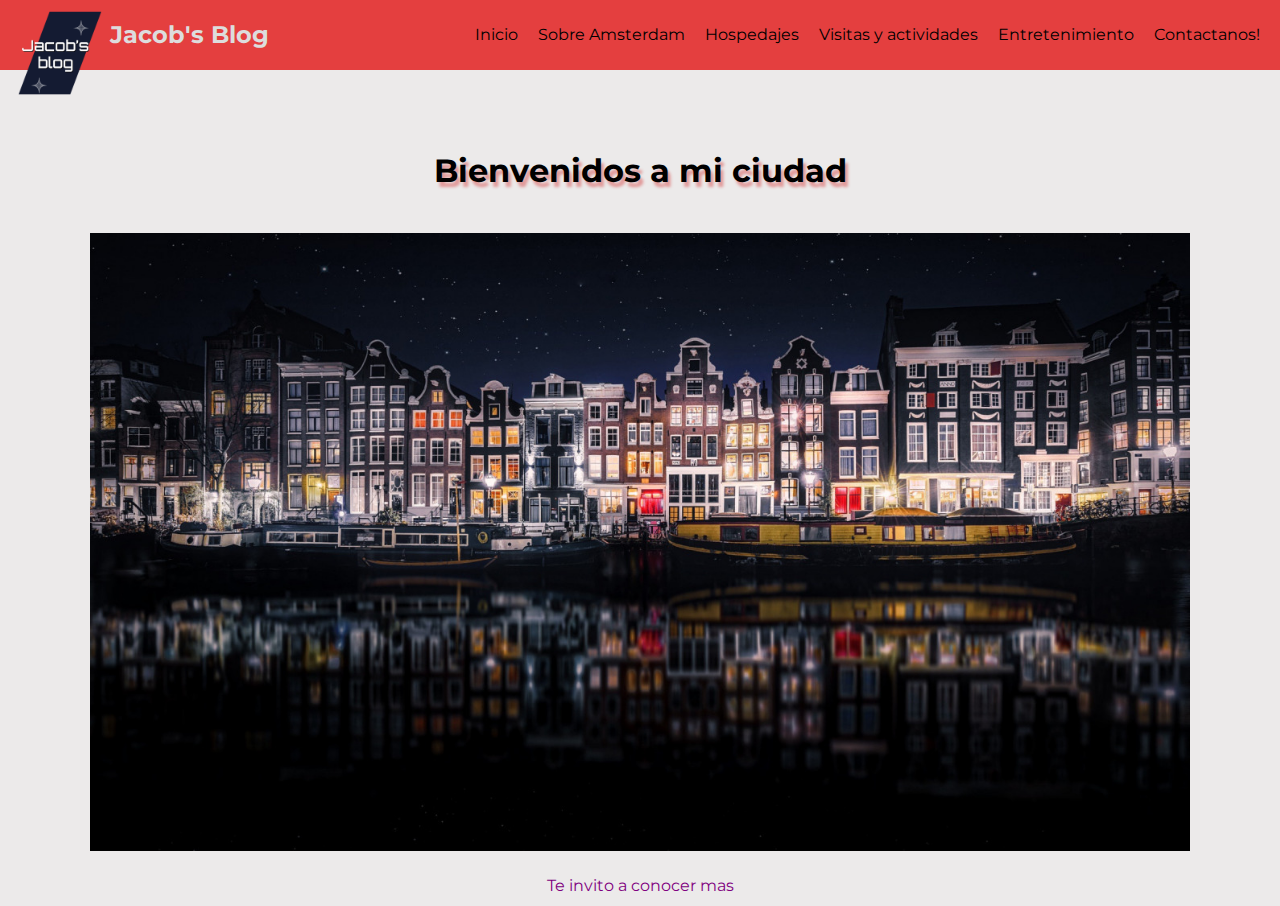
<file: index.html>
<!DOCTYPE html>
<html>
<head>
    <meta charset="UTF-8">
    <meta name="viewport" content="width=device-width, initial-scale=1.0">
    <title>Amsterdam</title>
    <link rel="stylesheet" href="index.css">
    <link rel="preconnect" href="https://fonts.googleapis.com">
    <link rel="preconnect" href="https://fonts.gstatic.com" crossorigin>
    <link href="https://fonts.googleapis.com/css2?family=Montserrat&family=Raleway:wght@200&display=swap" rel="stylesheet">
</head>
<body>
    <header>
        <a href="index.html" class="logo">
          <img src="logo.png" alt="Jacob's blog logo">
          <h2 class="logo">Jacob's blog</h2>
        </a>
    <nav>
        <ul>
            <li><a href="index.html">Inicio</a></li>
            <li><a href="about.html">Sobre Amsterdam</a></li>
            <li><a href="accommodation.html">Hospedajes</a></li>
            <li><a href="visits_activities.html">Visitas y actividades</a></li>
            <li><a href="entertainment.html">Entretenimiento</a></li>
            <li><a href="form.html">Contactanos!</a></li>
        </ul>
    </nav>
    </header>
    <br>
    <article class="inicio">
    <h1>Bienvenidos a mi ciudad</h1>
            <img src="img/amsterdamNight2.jpg" title="Amsterdam" alt="amterdam-canales" width="1100">
            <br>
            <a href="about.html">Te invito a conocer mas</a>
        </article>
</body>
</html>
</file>
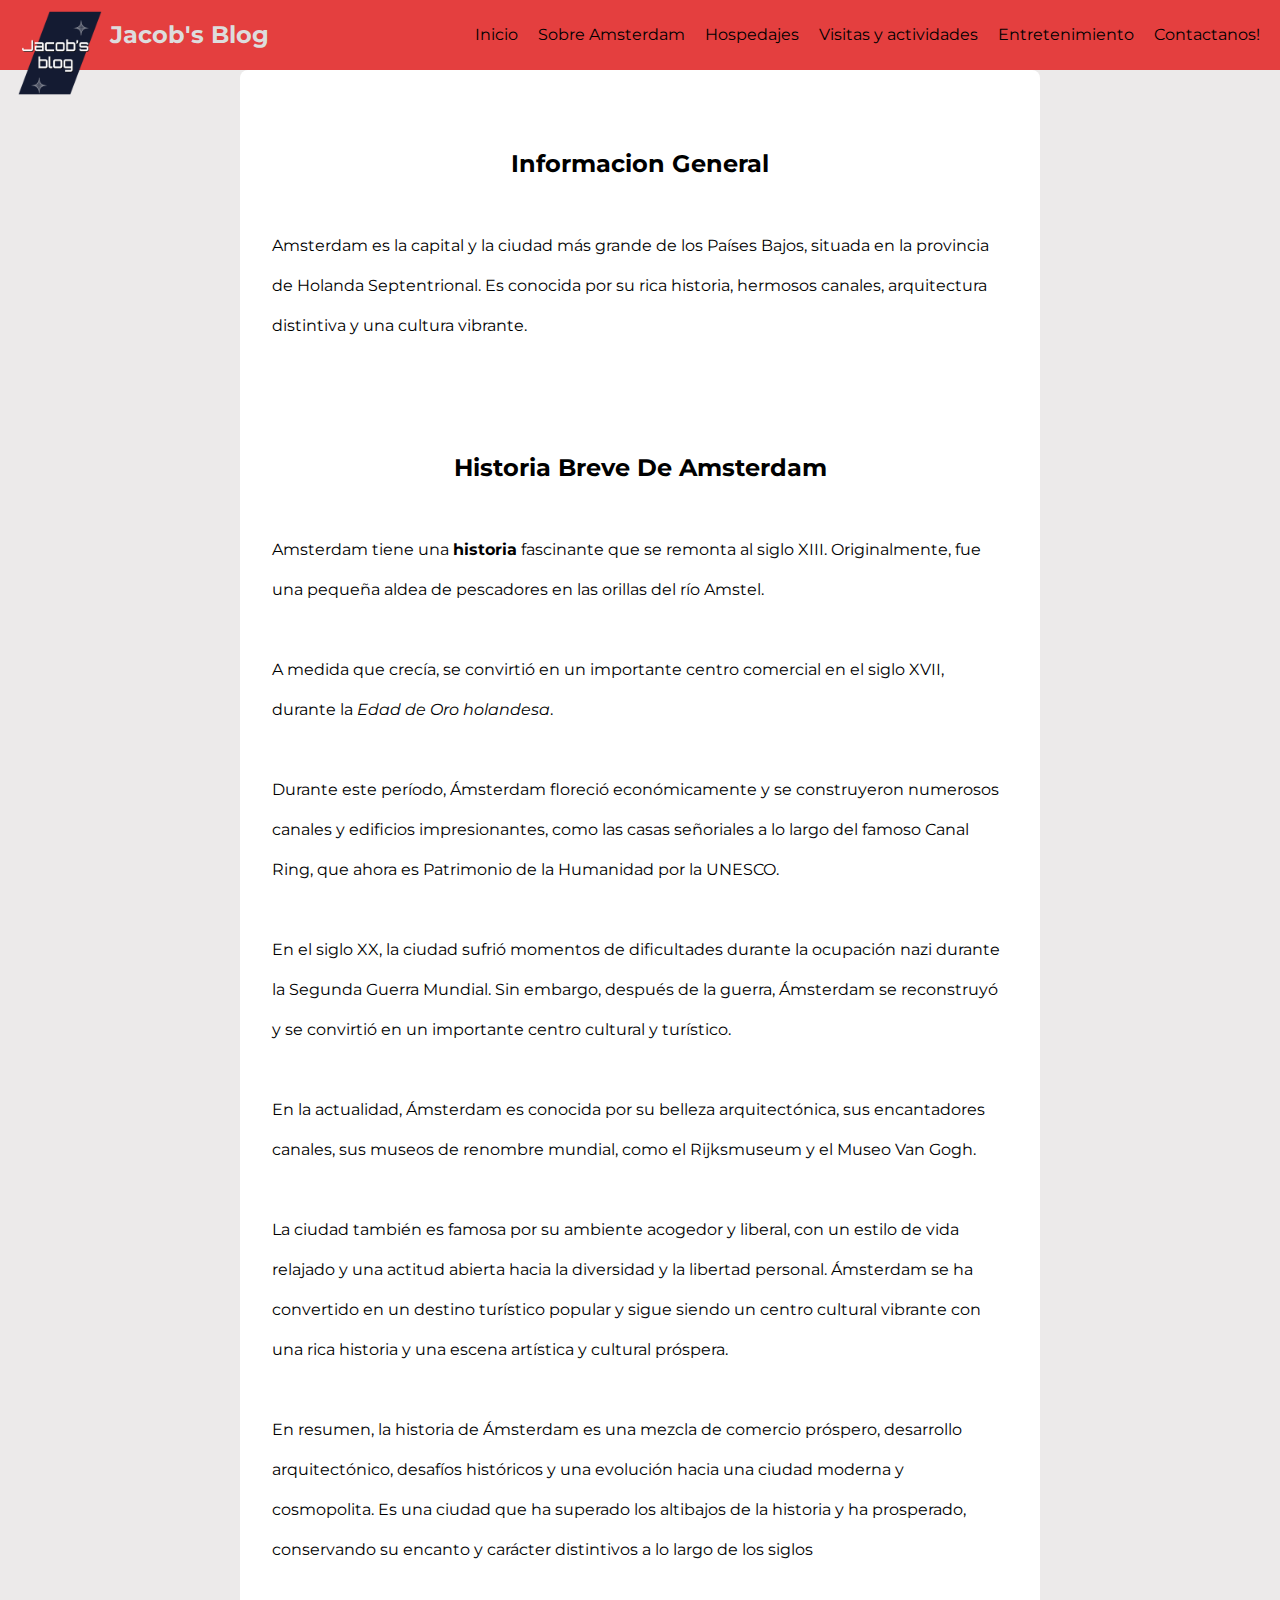
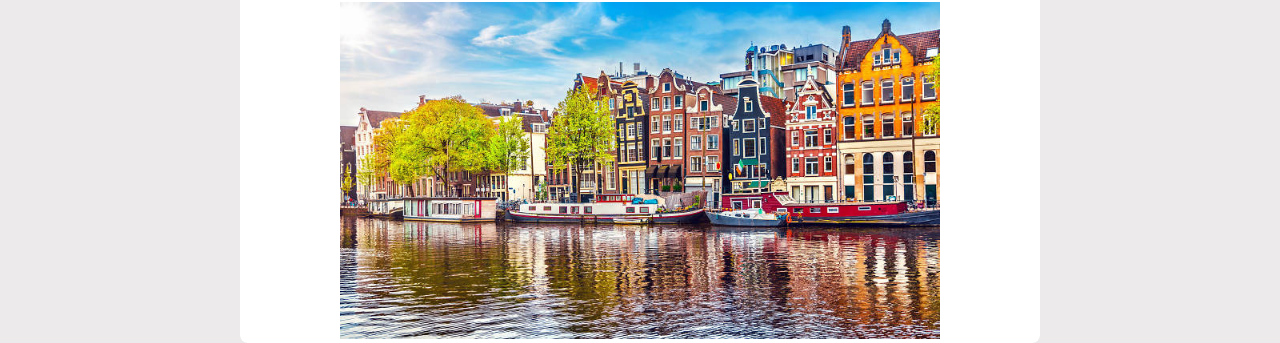
<file: about.html>
<!DOCTYPE html>
<html>
<head>
    <meta charset="UTF-8">
    <meta http-equiv="X-UA-Compatible" content="IE=edge">
    <meta name="viewport" content="width=device-width, initial-scale=1.0">
    <title>Saber mas</title>
    <link rel="stylesheet" href="index.css">
    <link rel="preconnect" href="https://fonts.googleapis.com">
    <link rel="preconnect" href="https://fonts.gstatic.com" crossorigin>
    <link href="https://fonts.googleapis.com/css2?family=Montserrat&family=Raleway:wght@200&display=swap" rel="stylesheet">
</head>
<body>
  <header>
  <a href="index.html" class="logo">
    <img src="logo.png" alt="Jacob's blog logo">
    <h2 class="logo">Jacob's blog</h2>
  </a>
  <nav>
    <ul>
        <li><a href="index.html">Inicio</a></li>
        <li><a href="about.html">Sobre Amsterdam</a></li>
        <li><a href="accommodation.html">Hospedajes</a></li>
        <li><a href="visits_activities.html">Visitas y actividades</a></li>
        <li><a href="entertainment.html">Entretenimiento</a></li>
        <li><a href="form.html">Contactanos!</a></li>
    </ul>
  </nav>
  </header>
  <article class="articulo">
    <br>
    <h2>Informacion general</h2>
    <main> 
    <p>Amsterdam es la capital y la ciudad más grande de los Países Bajos,
         situada en la provincia de Holanda Septentrional. 
         Es conocida por su rica historia, hermosos canales, arquitectura
          distintiva y una cultura vibrante.</p>
        </main>
          <br>
          <h2>Historia breve de Amsterdam</h2>
          <p>Amsterdam tiene una <strong>historia</strong> fascinante que se remonta al siglo XIII. 
            Originalmente, fue una pequeña aldea de pescadores en las orillas del 
            río Amstel.
            <br> <br>
            A medida que crecía, se convirtió en un importante centro 
            comercial en el siglo XVII, durante la <em>Edad de Oro holandesa</em>.
            <br><br>
            Durante este período, Ámsterdam floreció económicamente y se construyeron numerosos
             canales y edificios impresionantes, como las casas señoriales a lo largo del 
             famoso Canal Ring, que ahora es Patrimonio de la Humanidad por la UNESCO.
             <br><br>
            En el siglo XX, la ciudad sufrió momentos de dificultades durante la ocupación nazi 
            durante la Segunda Guerra Mundial. Sin embargo, después de la guerra, Ámsterdam se 
            reconstruyó y se convirtió en un importante centro cultural y turístico.
            <br><br>
            En la actualidad, Ámsterdam es conocida por su belleza arquitectónica, sus 
            encantadores canales, sus museos de renombre mundial, como el Rijksmuseum y el 
            Museo Van Gogh.
            <br><br>
            La ciudad también es famosa por su ambiente acogedor y liberal, con un estilo 
            de vida relajado y una actitud abierta hacia la diversidad y la libertad 
            personal. Ámsterdam se ha convertido en un destino turístico popular y 
            sigue siendo un centro cultural vibrante con una rica historia y una escena 
            artística y cultural próspera.
            <br><br>
            En resumen, la historia de Ámsterdam es una mezcla de comercio próspero, 
            desarrollo arquitectónico, desafíos históricos y una evolución hacia una ciudad
             moderna y cosmopolita. Es una ciudad que ha superado los altibajos de la historia
              y ha prosperado, conservando su encanto y carácter distintivos a lo largo de 
              los siglos</p>
            <img class="imagenabout" src="img/Amsterdam.jpg" alt="Amsterdam puentes" width="600">
          </article>
</body>
</html>
</file>
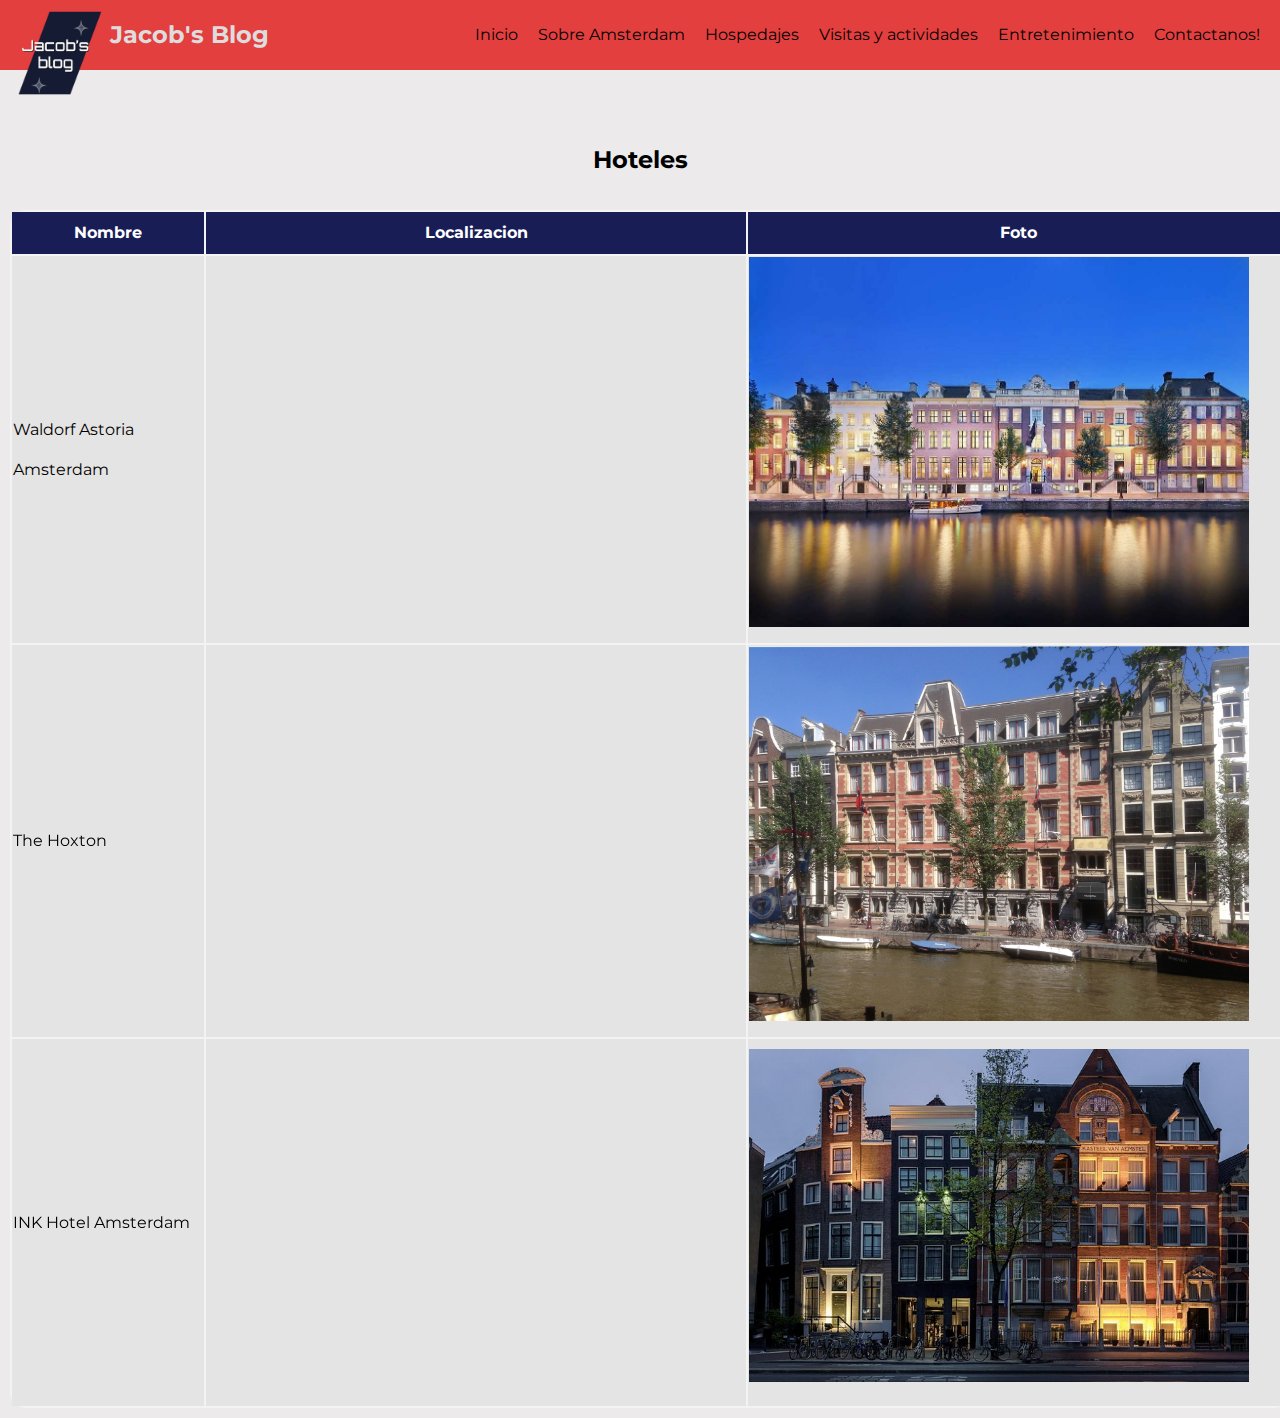
<file: accommodation.html>
<!DOCTYPE html>
<html lang="en">
<head>
    <meta charset="UTF-8">
    <meta http-equiv="X-UA-Compatible" content="IE=edge">
    <meta name="viewport" content="width=device-width, initial-scale=1.0">
    <title>Accommodation</title>
    <link rel="stylesheet" href="index.css">
    <link rel="preconnect" href="https://fonts.googleapis.com">
    <link rel="preconnect" href="https://fonts.gstatic.com" crossorigin>
    <link href="https://fonts.googleapis.com/css2?family=Montserrat&family=Raleway:wght@200&display=swap" rel="stylesheet">
</head>
<body>
    <header>
        <a href="index.html" class="logo">
          <img src="logo.png" alt="Jacob's blog logo">
          <h2 class="logo">Jacob's blog</h2>
        </a>
    <nav>
        <ul>
            <li><a href="index.html">Inicio</a></li>
            <li><a href="about.html">Sobre Amsterdam</a></li>
            <li><a href="accommodation.html">Hospedajes</a></li>
            <li><a href="visits_activities.html">Visitas y actividades</a></li>
            <li><a href="entertainment.html">Entretenimiento</a></li>
            <li><a href="form.html">Contactanos!</a></li>
        </ul>
    </nav>
    </header>
    <div>
        <br>
        <h2>Hoteles</h2>
        <table>
            <thead>
                <tr>
                    <th>Nombre</th>
                    <th>Localizacion</th>
                    <th>Foto</th>  
                </tr>
            </thead>
            <tbody>
                <tr>
                    <td><a target="_blank" href="https://www.hilton.com/en/hotels/amswawa-waldorf-astoria-amsterdam/">Waldorf Astoria<br> Amsterdam</a></td>
                    <td>
                        <iframe src="https://www.google.com/maps/embed?pb=!1m18!1m12!1m3!1d2436.311695014669!2d4.894370076122603!3d52.36476797202086!2m3!1f0!2f0!3f0!3m2!1i1024!2i768!4f13.1!3m3!1m2!1s0x47c6099510812d47%3A0xbdd212531d705731!2sWaldorf%20Astoria%20Amsterdam!5e0!3m2!1ses!2sve!4v1684797014699!5m2!1ses!2sve" width="500" height="350" style="border:0;" allowfullscreen="" loading="lazy" referrerpolicy="no-referrer-when-downgrade"></iframe>
                    </td>
                        <td>
                            <img src="img/waldorf.jpg" title="waldorf" alt="Waldorf Astoria" width="500"/>
                        </td>
                </tr>
                <tr>
                    <td><a target="_blank" href="https://thehoxton.com/">The Hoxton</a></td>
                    <td>
                        <iframe src="https://www.google.com/maps/embed?pb=!1m14!1m8!1m3!1d9743.679601273976!2d4.8874276!3d52.3718724!3m2!1i1024!2i768!4f13.1!3m3!1m2!1s0x47c609c3f2548721%3A0xba964e66b859bcad!2sThe%20Hoxton%2C%20Amsterdam!5e0!3m2!1ses!2sve!4v1684808250317!5m2!1ses!2sve" width="500" height="350" style="border:0;" allowfullscreen="" loading="lazy" referrerpolicy="no-referrer-when-downgrade"></iframe>
                    </td>
                    <td>
                        <img src="img/thehoxton.jpg" title="hoxton" alt="theHoxton" width="500"/>
                    </td>
                </tr>
                <tr>
                    <td><a href="https://www.ink-hotel-amsterdam.com/">INK Hotel Amsterdam</a></td>
                    <td>
                        <iframe src="https://www.google.com/maps/embed?pb=!1m14!1m8!1m3!1d9742.883119111368!2d4.8930435!3d52.3754828!3m2!1i1024!2i768!4f13.1!3m3!1m2!1s0x47c609c7b2c67e9f%3A0xa0d402936d316185!2sINK%20Hotel%20Amsterdam%20-%20MGallery!5e0!3m2!1ses!2sve!4v1684808735780!5m2!1ses!2sve" width="500" height="350" style="border:0;" allowfullscreen="" loading="lazy" referrerpolicy="no-referrer-when-downgrade"></iframe>
                    </td>
                    <td>
                        <img src="img/ink.jpg" title="INK" alt="INK Hotel" width="500"/>
                    </td>
                </tr>
            </tbody>
        </table>
    </div>

</body>
</html>
</file>
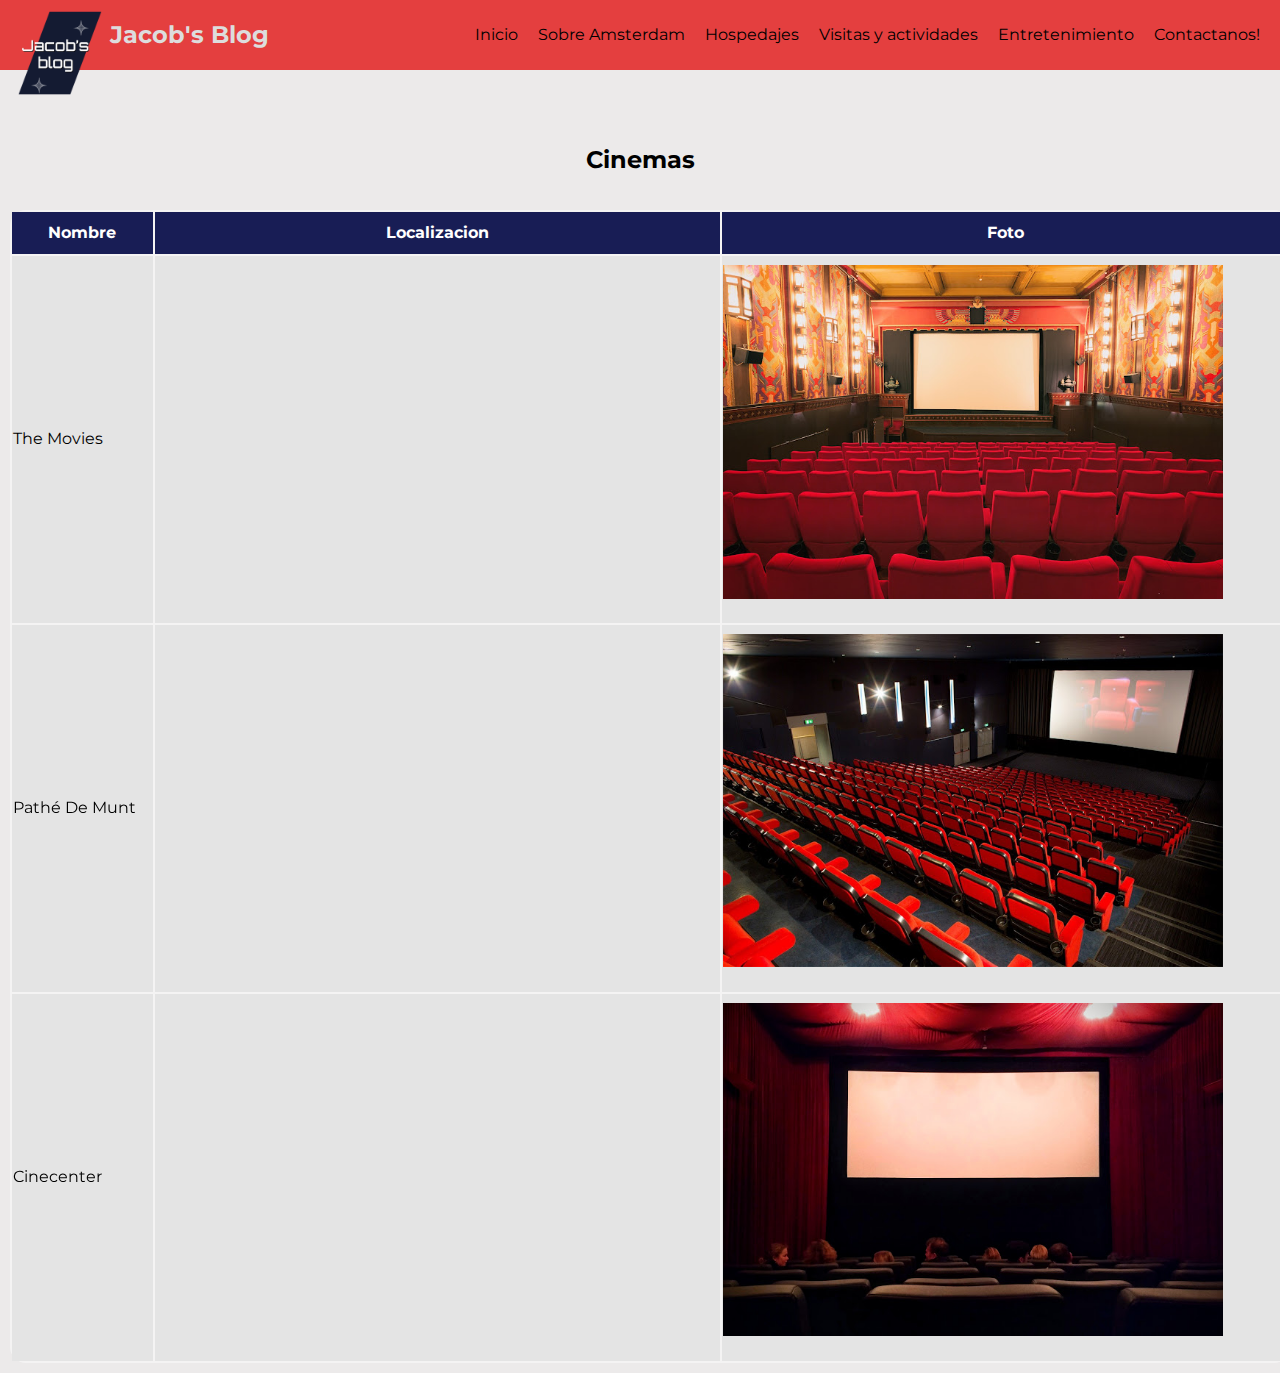
<file: cinemas.html>
<!DOCTYPE html>
<html lang="en">
<head>
    <meta charset="UTF-8">
    <meta http-equiv="X-UA-Compatible" content="IE=edge">
    <meta name="viewport" content="width=device-width, initial-scale=1.0">
    <title>Cines en Amsterdam</title>
    <link rel="stylesheet" href="index.css">
    <link rel="preconnect" href="https://fonts.googleapis.com">
    <link rel="preconnect" href="https://fonts.gstatic.com" crossorigin>
    <link href="https://fonts.googleapis.com/css2?family=Montserrat&family=Raleway:wght@200&display=swap" rel="stylesheet">
</head>
<body>
    <header>
        <a href="index.html" class="logo">
          <img src="logo.png" alt="Jacob's blog logo">
          <h2 class="logo">Jacob's blog</h2>
        </a>
    <nav>
        <ul>
            <li><a href="index.html">Inicio</a></li>
            <li><a href="about.html">Sobre Amsterdam</a></li>
            <li><a href="accommodation.html">Hospedajes</a></li>
            <li><a href="visits_activities.html">Visitas y actividades</a></li>
            <li><a href="entertainment.html">Entretenimiento</a></li>
            <li><a href="form.html">Contactanos!</a></li>
        </ul>
    </nav>
    </header>
    <div>
        <br>
     <h2>Cinemas</h2>
       <table>
        <thead>
            <tr>
                <th>Nombre</th>
                <th>Localizacion</th>
                <th>Foto</th>
            </tr>
        </thead>
        <tbody>
           <tr>
            <td><a target="_blank" href="https://themovies.nl/?faf=today">The Movies</a></td>
            <td><iframe src="https://www.google.com/maps/embed?pb=!1m18!1m12!1m3!1d2435.253341720594!2d4.88201157612401!3d52.38395757202578!2m3!1f0!2f0!3f0!3m2!1i1024!2i768!4f13.1!3m3!1m2!1s0x47c609cdf6b404d5%3A0x113d7c0eaca6e46f!2sThe%20Movies!5e0!3m2!1ses!2sus!4v1685055804563!5m2!1ses!2sus" width="500" height="350" style="border:0;" allowfullscreen="" loading="lazy" referrerpolicy="no-referrer-when-downgrade"></iframe></td>
            <td><img src="img/Cinema.jpg" alt="TheMovies" width="500"></td>
           </tr>
           <tr>
            <td><a target="_blank" href="https://www.pathe.nl/bioscoop/demunt">Pathé De Munt</a></td>
            <td><iframe src="https://www.google.com/maps/embed?pb=!1m18!1m12!1m3!1d2436.220919294735!2d4.8913137761227725!3d52.366414072021314!2m3!1f0!2f0!3f0!3m2!1i1024!2i768!4f13.1!3m3!1m2!1s0x47c609eaa426f6e1%3A0xf56bc648acf7273d!2sPath%C3%A9%20De%20Munt!5e0!3m2!1ses!2sus!4v1685056206434!5m2!1ses!2sus" width="500" height="350" style="border:0;" allowfullscreen="" loading="lazy" referrerpolicy="no-referrer-when-downgrade"></iframe></td>
            <td><img src="img/Pathe-De-Munt.jpg" alt="Pathé De Munt" width="500"></td>
           </tr>
           <tr>
            <td><a target="_blank" href="https://cinecenter.nl/">Cinecenter</a></td>
            <td><iframe src="https://www.google.com/maps/embed?pb=!1m18!1m12!1m3!1d2436.2953499086398!2d4.879444576122613!3d52.36506437202095!2m3!1f0!2f0!3f0!3m2!1i1024!2i768!4f13.1!3m3!1m2!1s0x47c609e87983b1ad%3A0xaeb54d33b12cc28c!2sCinecenter!5e0!3m2!1ses!2sus!4v1685056683392!5m2!1ses!2sus" width="500" height="350" style="border:0;" allowfullscreen="" loading="lazy" referrerpolicy="no-referrer-when-downgrade"></iframe></td>
            <td><img src="img/Cinecenter.jpg" alt="Cinecenter" width="500"></td>
           </tr>
        </tbody>
       </table>
    </div>
</body>
</html>
</file>
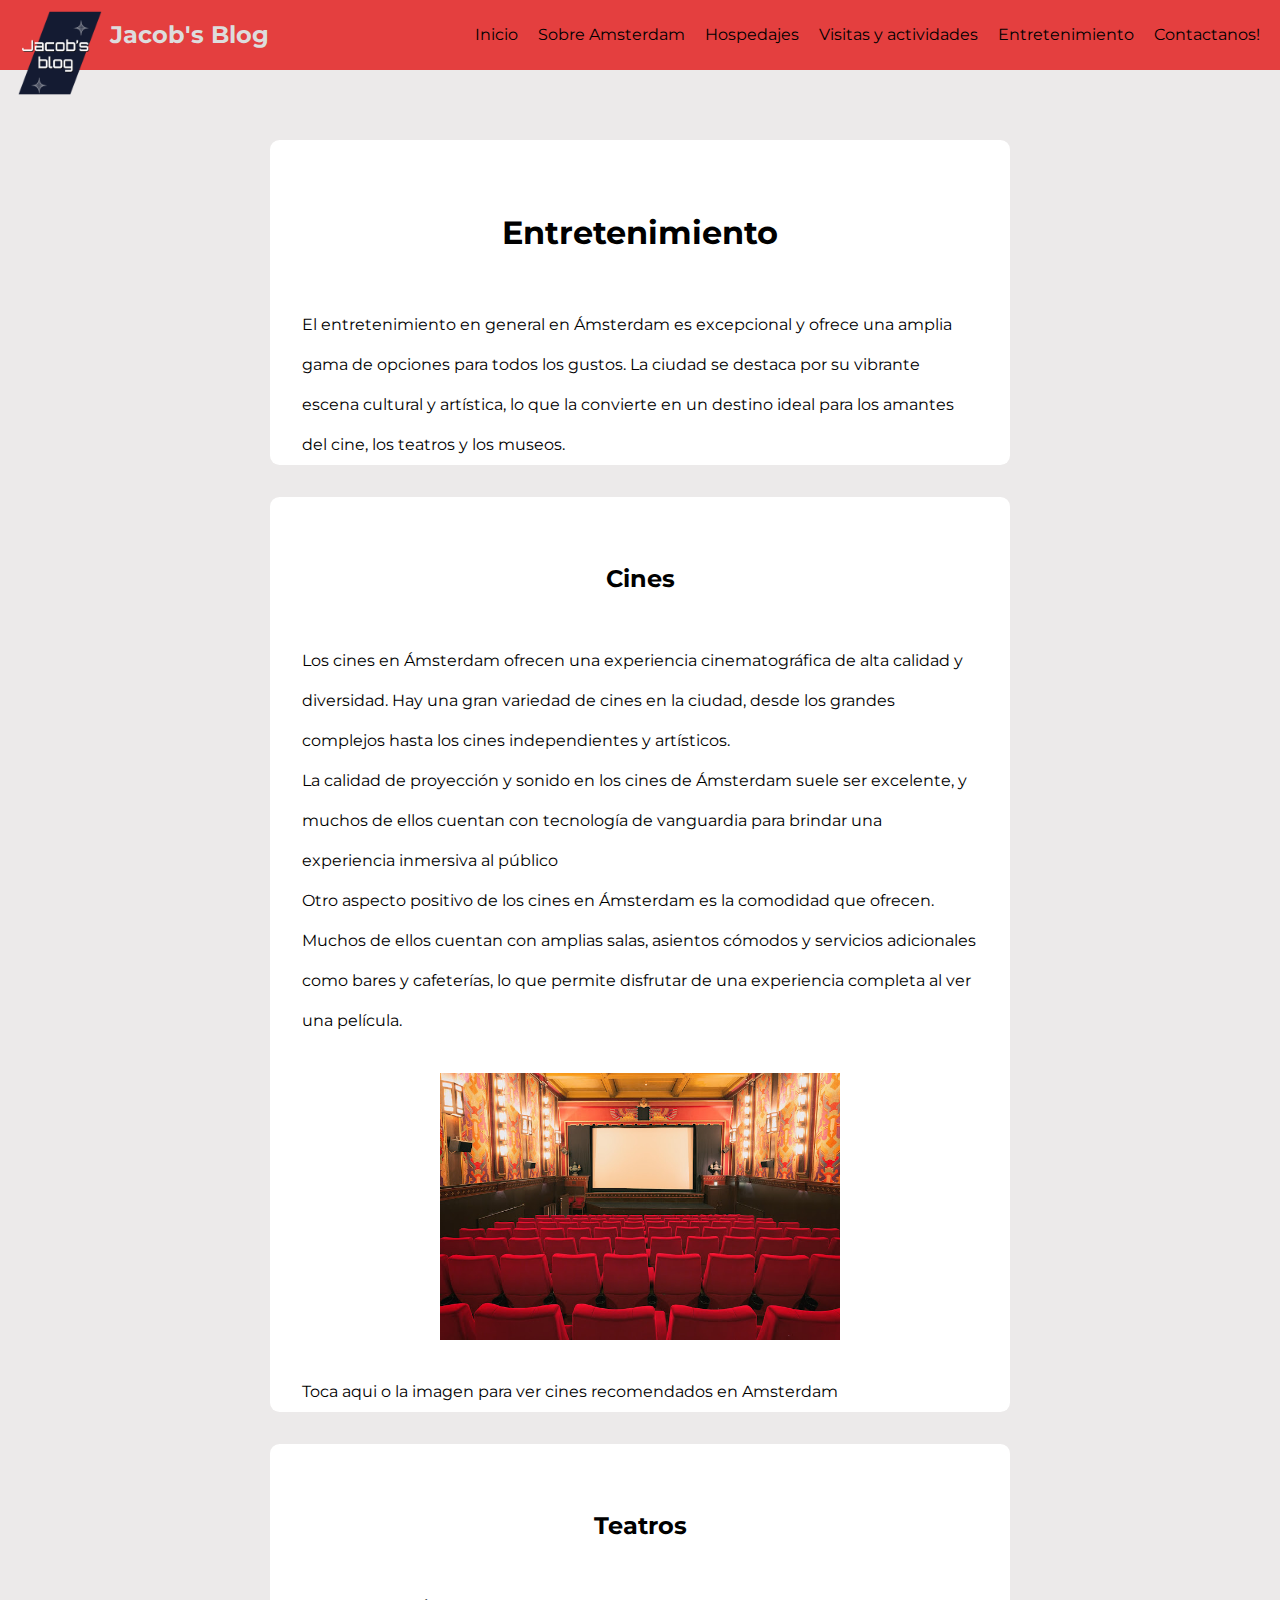
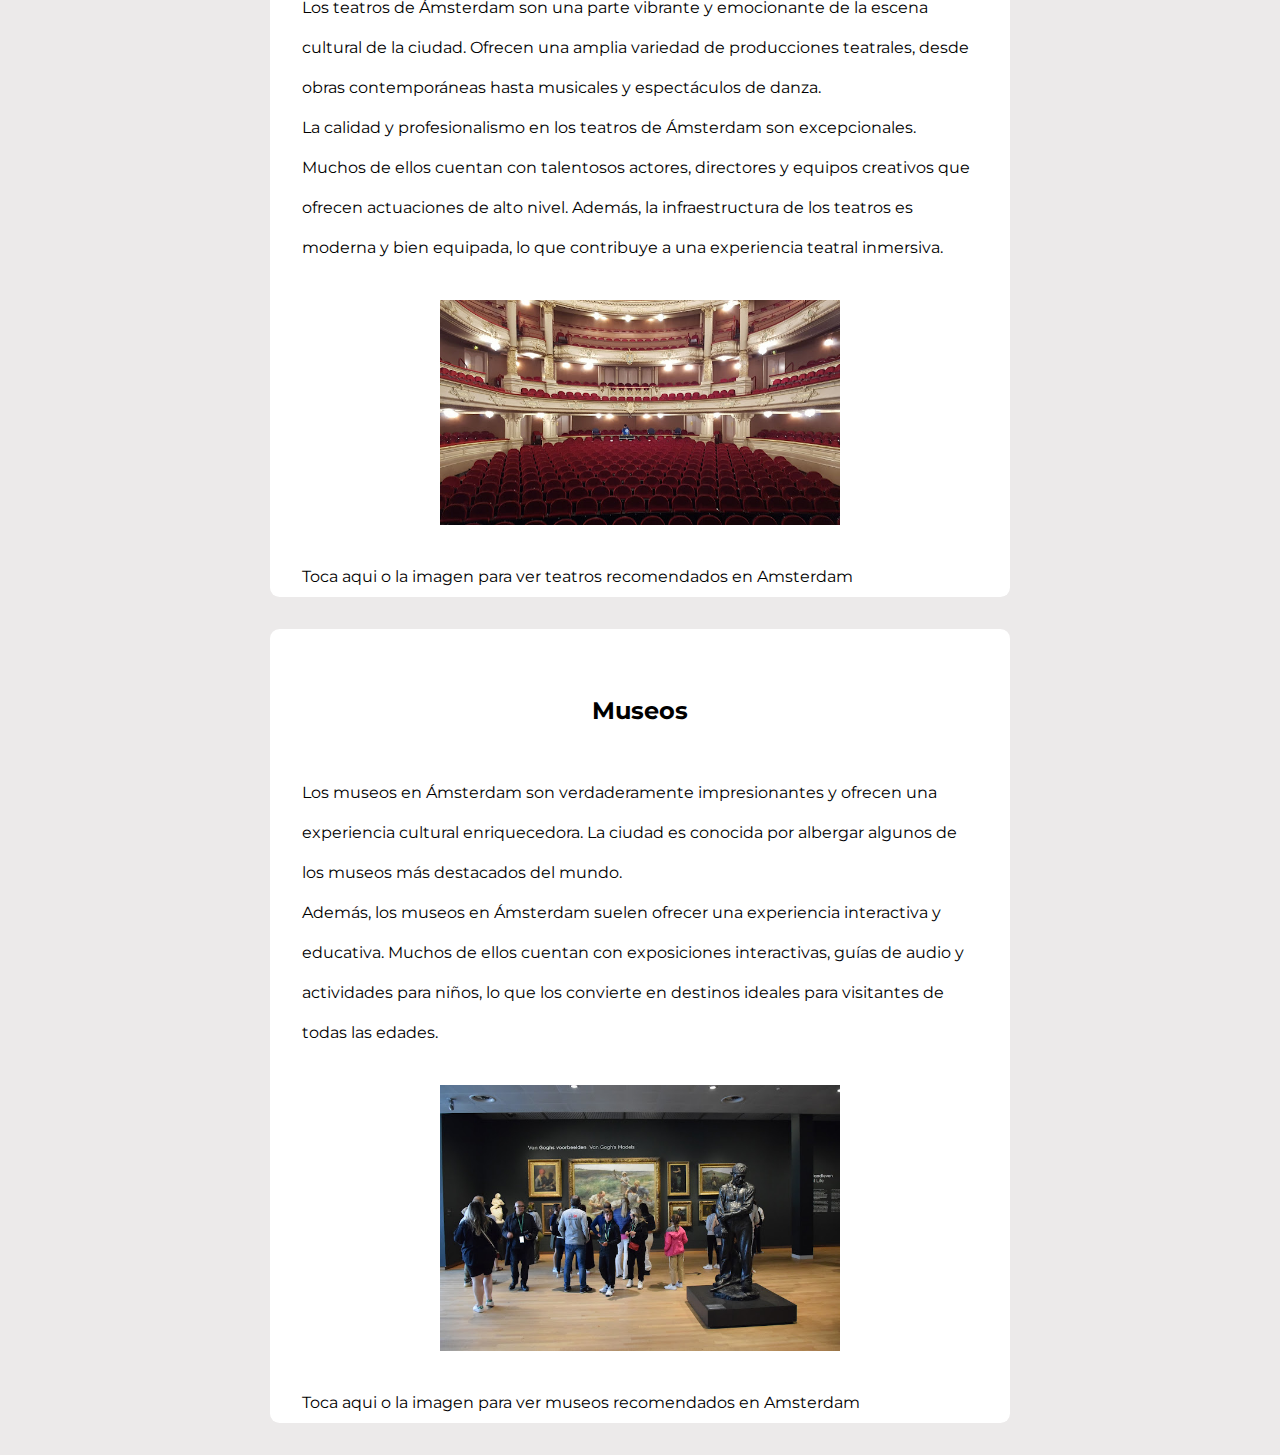
<file: entertainment.html>
<!DOCTYPE html>
<html lang="en">
<head>
    <meta charset="UTF-8">
    <meta http-equiv="X-UA-Compatible" content="IE=edge">
    <meta name="viewport" content="width=device-width, initial-scale=1.0">
    <title>Entretenimiento</title>
    <link rel="stylesheet" href="index.css">
    <link rel="preconnect" href="https://fonts.googleapis.com">
    <link rel="preconnect" href="https://fonts.gstatic.com" crossorigin>
    <link href="https://fonts.googleapis.com/css2?family=Montserrat&family=Raleway:wght@200&display=swap" rel="stylesheet">
</head>
<body>   
    <header>
        <a href="index.html" class="logo">
          <img src="logo.png" alt="Jacob's blog logo">
          <h2 class="logo">Jacob's blog</h2>
        </a>
    <nav>
        <ul>
            <li><a href="index.html">Inicio</a></li>
            <li><a href="about.html">Sobre Amsterdam</a></li>
            <li><a href="accommodation.html">Hospedajes</a></li>
            <li><a href="visits_activities.html">Visitas y actividades</a></li>
            <li><a href="entertainment.html">Entretenimiento</a></li>
            <li><a href="form.html">Contactanos!</a></li>
        </ul>
    </nav>
    </header>
        <br>
        <section class="container">
         <article>
    <h1>Entretenimiento</h1>
    <p>El entretenimiento en general en Ámsterdam es excepcional y ofrece una 
        amplia gama de opciones para todos los gustos. La ciudad se destaca por 
        su vibrante escena cultural y artística, lo que la convierte en un destino 
        ideal para los amantes del cine, los teatros y los museos.
    </p>
    </article>
    <article>

    <h2>Cines</h2>
    <p>
        Los cines en Ámsterdam ofrecen una experiencia cinematográfica
         de alta calidad y diversidad. Hay una gran variedad de 
         cines en la ciudad, desde los grandes complejos hasta 
         los cines independientes y artísticos.
        <br>
        La calidad de proyección y sonido en los cines de Ámsterdam
         suele ser excelente, y muchos de ellos cuentan con tecnología
          de vanguardia para brindar una experiencia inmersiva al 
          público
          <br>
          Otro aspecto positivo de los cines en Ámsterdam es la comodidad que ofrecen. 
          Muchos de ellos cuentan con amplias salas, asientos cómodos y servicios 
          adicionales como bares y cafeterías, lo que permite disfrutar de una 
          experiencia completa al ver una película.
        </p>
        <a target="_blank" href="cinemas.html">
        <img src="img/Cinema.jpg" alt="Cine Amsterdam" width="400"/>
        <p>Toca aqui o la imagen para ver cines recomendados en Amsterdam</p>
        </a>
    </article>
    <article>
        <h2>Teatros</h2>

        <p>Los teatros de Ámsterdam son una parte vibrante y 
            emocionante de la escena cultural de la ciudad. 
            Ofrecen una amplia variedad de producciones teatrales, 
            desde obras contemporáneas hasta musicales y espectáculos 
            de danza.
            <br>
            La calidad y profesionalismo en los teatros de Ámsterdam 
            son excepcionales. Muchos de ellos cuentan con talentosos 
            actores, directores y equipos creativos que ofrecen 
            actuaciones de alto nivel. Además, la infraestructura
             de los teatros es moderna y bien equipada, lo que 
             contribuye a una experiencia teatral inmersiva.</p>
             <a target="_blank" href="teatros.html">
             <img src="img/teatros.jpg" alt="Teatro Amsterdam" width="400"/>
             <p>Toca aqui o la imagen para ver teatros recomendados en Amsterdam</p>
            </a>
        </article>
        <article>
             <h2>Museos</h2>
             <p>Los museos en Ámsterdam son verdaderamente impresionantes y 
                ofrecen una experiencia cultural enriquecedora. La ciudad es 
                conocida por albergar algunos de los museos más destacados del 
                mundo.
                <br>
                Además, los museos en Ámsterdam suelen ofrecer una 
                experiencia interactiva y educativa. Muchos de ellos 
                cuentan con exposiciones interactivas, guías de audio 
                y actividades para niños, lo que los convierte en 
                destinos ideales para visitantes de todas las edades.
            </p>
            <a target="_blank" href="museos.html">
            <img src="img/museos.JPG" alt="Museo Amsterdam" width="400"/>
            <p>Toca aqui o la imagen para ver museos recomendados en Amsterdam</p>
            </a>
        </article>
            
    </section>
</body>
</html>
</file>
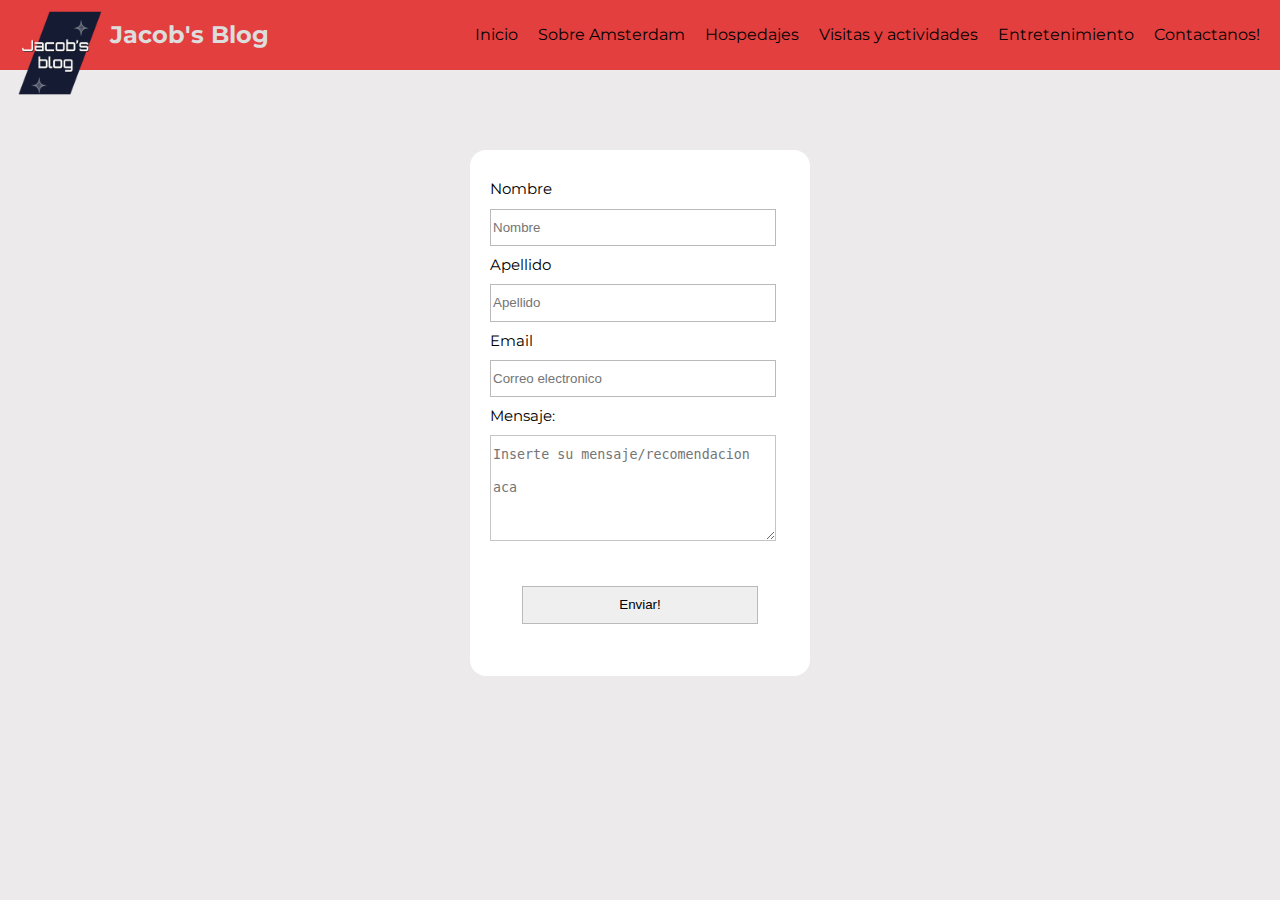
<file: form.html>
<!DOCTYPE html>
<html lang="en">
<head>
    <meta charset="UTF-8">
    <meta http-equiv="X-UA-Compatible" content="IE=edge">
    <meta name="viewport" content="width=device-width, initial-scale=1.0">
    <title>Contactanos!</title>
    <link rel="stylesheet" href="index.css">
    <link rel="preconnect" href="https://fonts.googleapis.com">
    <link rel="preconnect" href="https://fonts.gstatic.com" crossorigin>
    <link href="https://fonts.googleapis.com/css2?family=Montserrat&family=Raleway:wght@200&display=swap" rel="stylesheet">
</head>
<body>
    <header>
        <a href="index.html" class="logo">
          <img src="logo.png" alt="Jacob's blog logo">
          <h2 class="logo">Jacob's blog</h2>
        </a>
    <nav>
        <ul>
            <li><a href="index.html">Inicio</a></li>
            <li><a href="about.html">Sobre Amsterdam</a></li>
            <li><a href="accommodation.html">Hospedajes</a></li>
            <li><a href="visits_activities.html">Visitas y actividades</a></li>
            <li><a href="entertainment.html">Entretenimiento</a></li>
            <li><a href="form.html">Contactanos!</a></li>
        </ul>
    </nav>
    </header>
    <br><br>
    <form action="mailto:tadeo.jacobo6@gmail.com" method="POST">
        <label for="nombre">Nombre</label><br> 
        <input type="text" name="nombre" id="nombre" placeholder="Nombre" value="">
        <br>
        <label for="apellido">Apellido</label><br>
        <input type="text" name="apellido" id="apellido" placeholder="Apellido" value="">
        <br>
        <label for="email">Email</label><br>
        <input type="email" name="email" id="email" placeholder="Correo electronico" value="">
        <br>
        <label for="mensaje">Mensaje:</label>
        <br>
        <textarea cols="40" rows="3" name="mensaje" id="mensaje" placeholder="Inserte su mensaje/recomendacion aca"></textarea>
        <br>
        <p class="botoncenter">
        <input type="submit" class="btn btn-green" value="Enviar!"></input>
        </p>
    </form>
    
</body>
</html>
</file>
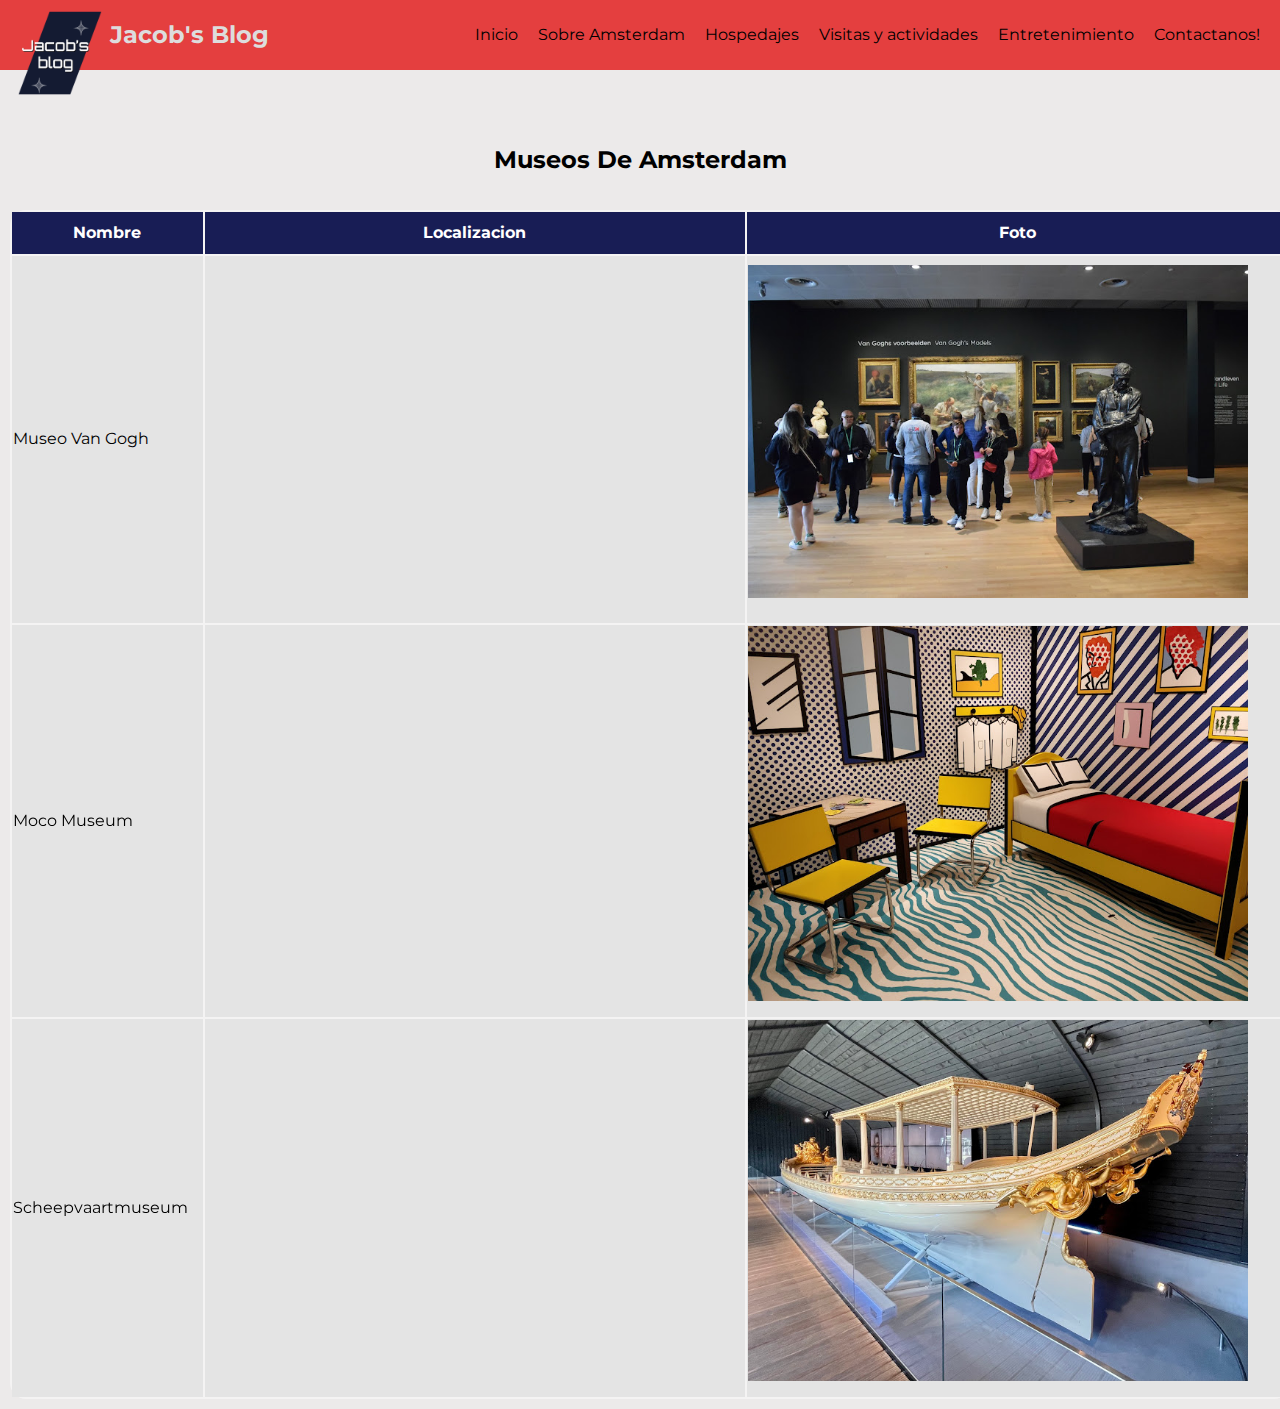
<file: museos.html>
<!DOCTYPE html>
<html lang="en">
<head>
    <meta charset="UTF-8">
    <meta http-equiv="X-UA-Compatible" content="IE=edge">
    <meta name="viewport" content="width=device-width, initial-scale=1.0">
    <title>Museos</title>
    <link rel="stylesheet" href="index.css">
    <link rel="preconnect" href="https://fonts.googleapis.com">
    <link rel="preconnect" href="https://fonts.gstatic.com" crossorigin>
    <link href="https://fonts.googleapis.com/css2?family=Montserrat&family=Raleway:wght@200&display=swap" rel="stylesheet">
</head>
<body>
    <header>
        <a href="index.html" class="logo">
          <img src="logo.png" alt="Jacob's blog logo">
          <h2 class="logo">Jacob's blog</h2>
        </a>
    <nav>
        <ul>
            <li><a href="index.html">Inicio</a></li>
            <li><a href="about.html">Sobre Amsterdam</a></li>
            <li><a href="accommodation.html">Hospedajes</a></li>
            <li><a href="visits_activities.html">Visitas y actividades</a></li>
            <li><a href="entertainment.html">Entretenimiento</a></li>
            <li><a href="form.html">Contactanos!</a></li>
        </ul>
    </nav>
    </header>
    <div>
        <br>
        <h2>Museos de Amsterdam</h2>
        <table>
            <thead>
                <tr>
                    <th>Nombre</th>
                    <th>Localizacion</th>
                    <th>Foto</th>
                </tr>
            </thead>
            <tbody>
                <div>
                    <tr>
                        <td><a target="_blank" href="https://www.vangoghmuseum.nl/nl">Museo Van Gogh</a></td>
                        <td><iframe src="https://www.google.com/maps/embed?pb=!1m18!1m12!1m3!1d2436.661968641127!2d4.878500676122135!3d52.35841587201916!2m3!1f0!2f0!3f0!3m2!1i1024!2i768!4f13.1!3m3!1m2!1s0x47c609ef96d35a5f%3A0xc22828aef97cc51a!2sMuseo%20van%20Gogh!5e0!3m2!1ses!2sus!4v1685064051410!5m2!1ses!2sus" width="500" height="350" style="border:0;" allowfullscreen="" loading="lazy" referrerpolicy="no-referrer-when-downgrade"></iframe></td>
                        <td><img src="img/museos.JPG" alt="Van Gogh" width="500"></td>
                    </tr>
                    <tr>
                        <td><a target="_blank" href="https://mocomuseum.com/">Moco Museum</a></td>
                        <td><iframe src="https://www.google.com/maps/embed?pb=!1m18!1m12!1m3!1d2436.646441016634!2d4.879333276122181!3d52.358697472019315!2m3!1f0!2f0!3f0!3m2!1i1024!2i768!4f13.1!3m3!1m2!1s0x47c609efa37f3c45%3A0x9cab82c5051ab028!2sMoco%20Museum!5e0!3m2!1ses!2sus!4v1685064578916!5m2!1ses!2sus" width="500" height="350" style="border:0;" allowfullscreen="" loading="lazy" referrerpolicy="no-referrer-when-downgrade"></iframe></td>
                        <td><img src="img/moco.jpg" alt="Moco museo" width="500"></td>
                    </tr>
                    <tr>
                        <td><a target="_blank" href="https://www.hetscheepvaartmuseum.nl/">Scheepvaartmuseum</a></td>
                        <td><iframe src="https://www.google.com/maps/embed?pb=!1m18!1m12!1m3!1d2435.93124632295!2d4.912425076123112!3d52.37166667202263!2m3!1f0!2f0!3f0!3m2!1i1024!2i768!4f13.1!3m3!1m2!1s0x47c609a14eabed5f%3A0x59a81b9e66483986!2sScheepvaartmuseum!5e0!3m2!1ses!2sus!4v1685065149169!5m2!1ses!2sus" width="500" height="350" style="border:0;" allowfullscreen="" loading="lazy" referrerpolicy="no-referrer-when-downgrade"></iframe></td>
                        <td><img src="img/Scheepvaartmuseum.jpg" alt="Scheepvaartmuseum" width="500"></td>
                    </tr>
                </div>
            </tbody>
        </table>
    </div>
    
</body>
</html>
</file>
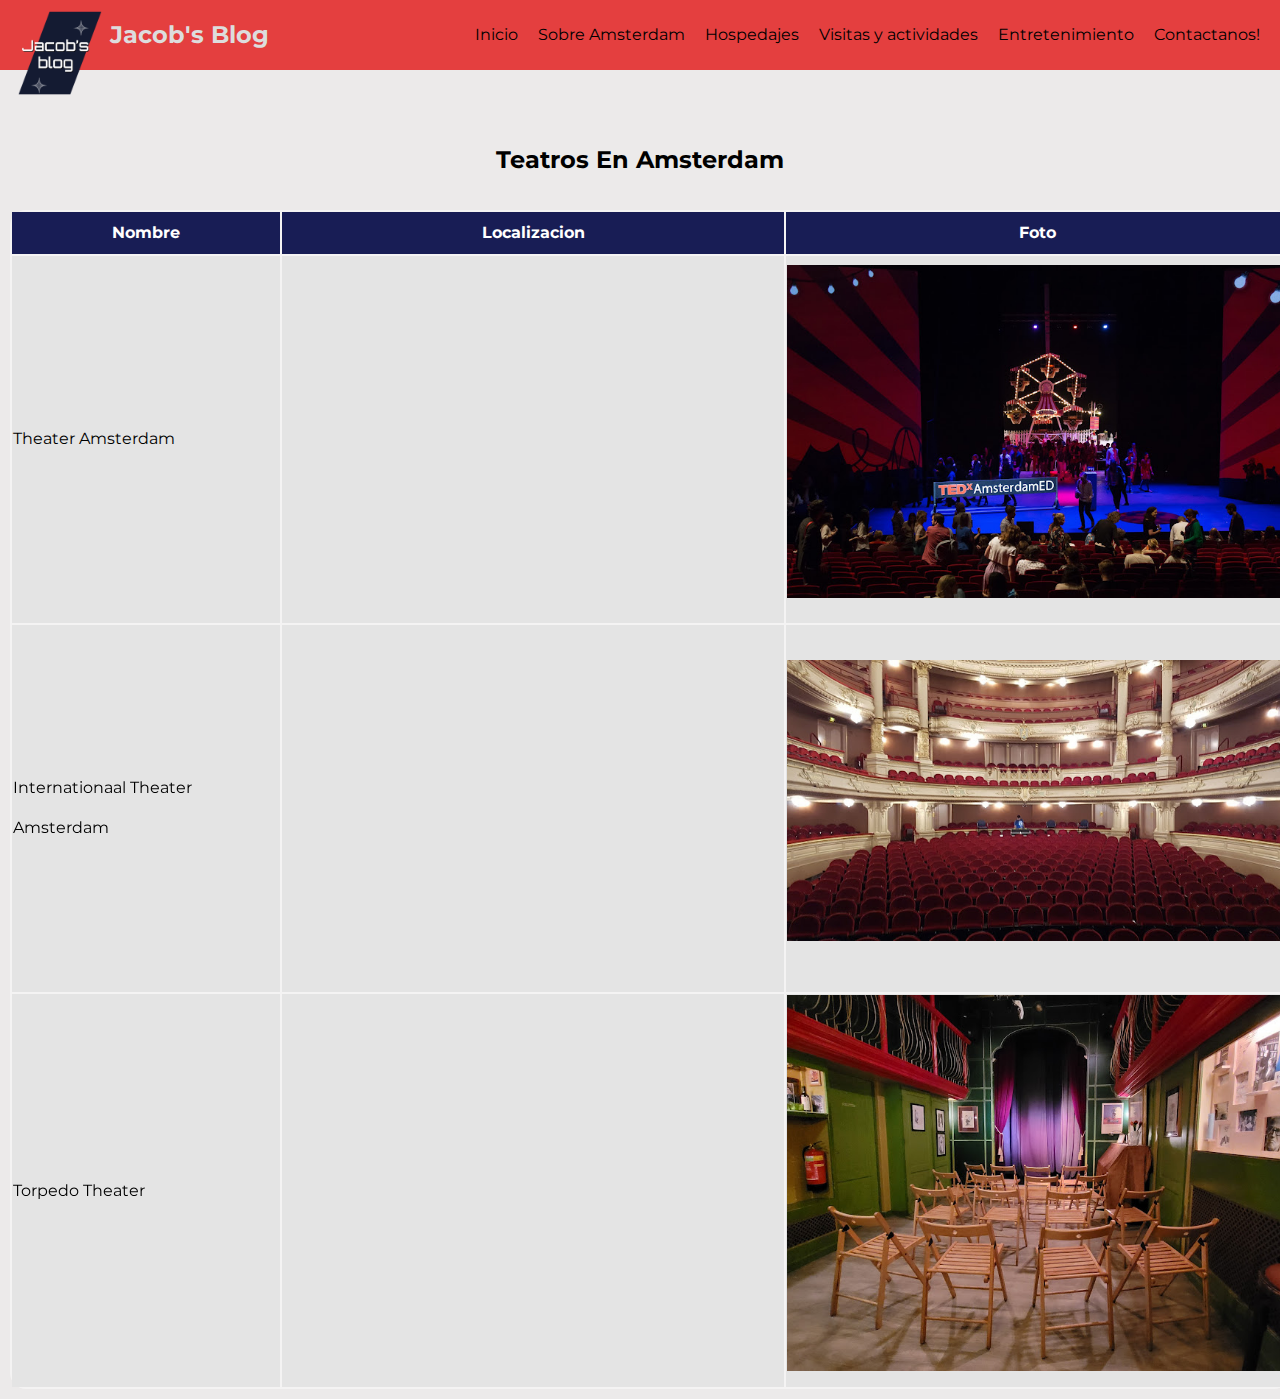
<file: teatros.html>
<!DOCTYPE html>
<html lang="en">
<head>
    <meta charset="UTF-8">
    <meta http-equiv="X-UA-Compatible" content="IE=edge">
    <meta name="viewport" content="width=device-width, initial-scale=1.0">
    <title>Teatros</title>
    <link rel="stylesheet" href="index.css">
    <link rel="preconnect" href="https://fonts.googleapis.com">
    <link rel="preconnect" href="https://fonts.gstatic.com" crossorigin>
    <link href="https://fonts.googleapis.com/css2?family=Montserrat&family=Raleway:wght@200&display=swap" rel="stylesheet">
</head>
<body>
    <header>
        <a href="index.html" class="logo">
          <img src="logo.png" alt="Jacob's blog logo">
          <h2 class="logo">Jacob's blog</h2>
        </a>
    <nav>
        <ul>
            <li><a href="index.html">Inicio</a></li>
            <li><a href="about.html">Sobre Amsterdam</a></li>
            <li><a href="accommodation.html">Hospedajes</a></li>
            <li><a href="visits_activities.html">Visitas y actividades</a></li>
            <li><a href="entertainment.html">Entretenimiento</a></li>
            <li><a href="form.html">Contactanos!</a></li>
        </ul>
    </nav>
    </header>
    <div>
        <br>
        <h2>Teatros en Amsterdam</h2>
        <table>
            <thead>
                <tr>
                    <th>Nombre</th>
                    <th>Localizacion</th>
                    <th>Foto</th>
                </tr>
            </thead>
            <tbody>
                <tr>
                    <td><a target="_blank" href="http://theateramsterdam.nl/">Theater Amsterdam</a></td>
                    <td><iframe src="https://www.google.com/maps/embed?pb=!1m18!1m12!1m3!1d2434.530345785642!2d4.875320976124949!3d52.397063772029234!2m3!1f0!2f0!3f0!3m2!1i1024!2i768!4f13.1!3m3!1m2!1s0x47c608288dc127bf%3A0xdb0d328fc38eae6!2sTheater%20Amsterdam!5e0!3m2!1ses!2sus!4v1685057774732!5m2!1ses!2sus" width="500" height="350" style="border:0;" allowfullscreen="" loading="lazy" referrerpolicy="no-referrer-when-downgrade"></iframe></td>
                    <td><img src="img/TheaterAmsterdam.jpg" alt="Theater Amsterdam" width="500"></td>
                </tr>
                <tr>
                    <td><a target="_blank" href="https://ita.nl/nl/">Internationaal Theater Amsterdam</a></td>
                    <td><iframe src="https://www.google.com/maps/embed?pb=!1m18!1m12!1m3!1d2436.3429953798613!2d4.879388976122536!3d52.36420037202074!2m3!1f0!2f0!3f0!3m2!1i1024!2i768!4f13.1!3m3!1m2!1s0x47c609e88d11752d%3A0x3982feb863f8da9!2sInternationaal%20Theater%20Amsterdam!5e0!3m2!1ses!2sus!4v1685058073187!5m2!1ses!2sus" width="500" height="350" style="border:0;" allowfullscreen="" loading="lazy" referrerpolicy="no-referrer-when-downgrade"></iframe></td>
                    <td><img src="img/teatros.jpg" alt="Internationaal Theater Amsterdam" width="500"></td>
                </tr>
                <tr>
                    <td><a target="_blank" href="http://torpedotheater.nl/">Torpedo Theater</a></td>
                    <td><iframe src="https://www.google.com/maps/embed?pb=!1m18!1m12!1m3!1d2435.945215905948!2d4.892075376123096!3d52.37141337202263!2m3!1f0!2f0!3f0!3m2!1i1024!2i768!4f13.1!3m3!1m2!1s0x47c609c0a57947ab%3A0x8b47f48bd4f7d1f7!2sTorpedo%20Theater!5e0!3m2!1ses!2sus!4v1685058323622!5m2!1ses!2sus" width="500" height="350" style="border:0;" allowfullscreen="" loading="lazy" referrerpolicy="no-referrer-when-downgrade"></iframe></td>
                    <td><img src="img/Torpedo.jpg" alt="Torpedo Theater" width="500"></td>
                </tr>
            </tbody>
        </table>
    </div>
    
</body>
</html>
</file>
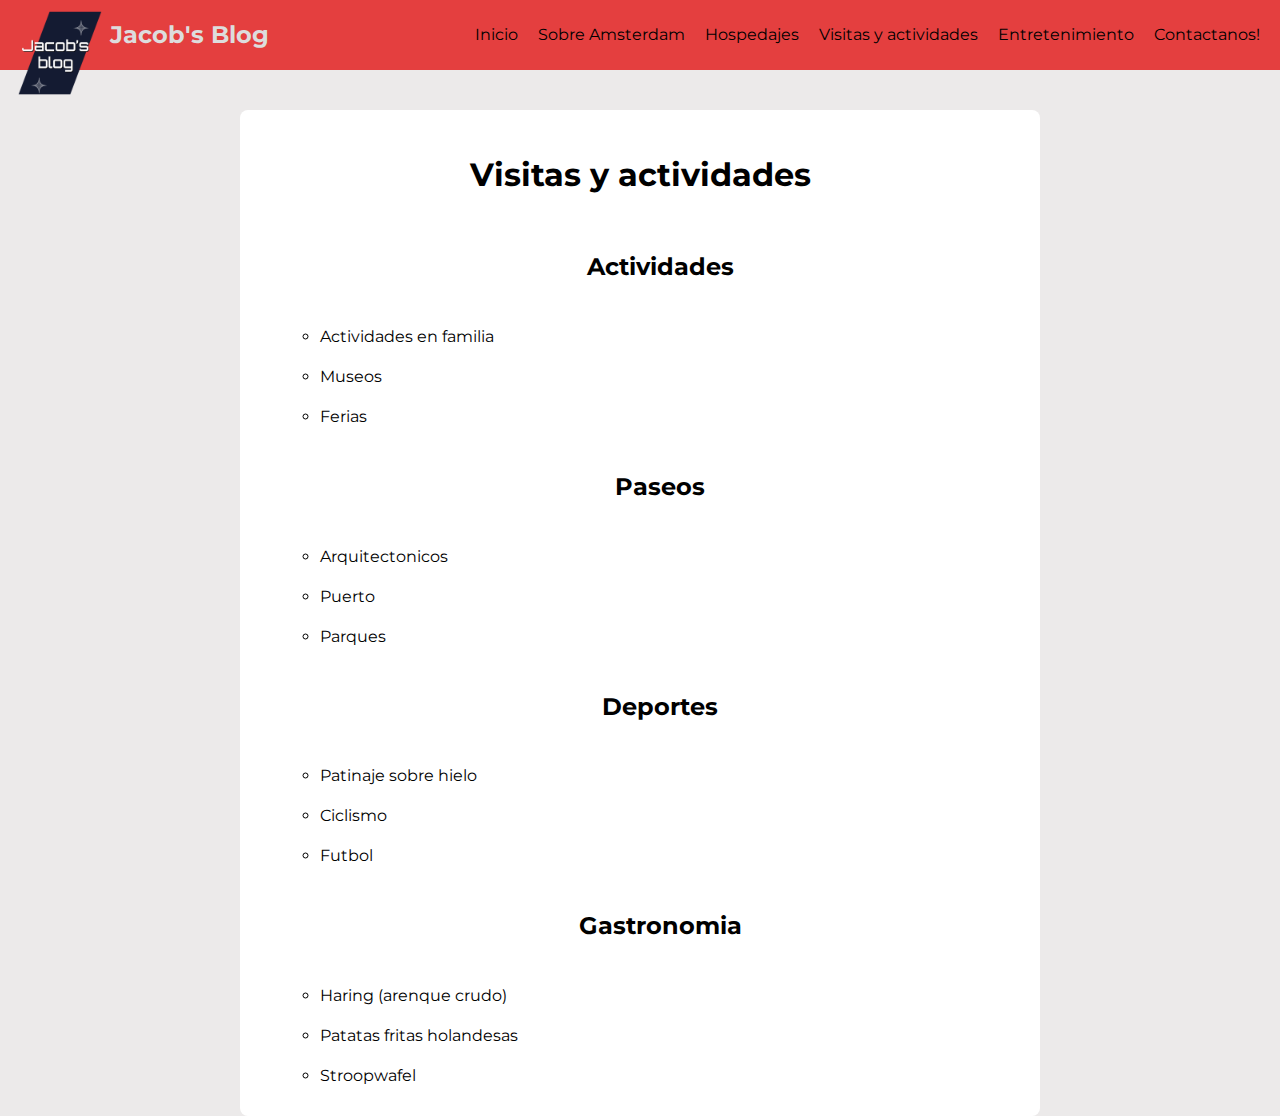
<file: visits_activities.html>
<!DOCTYPE html>
<html>
<head>
    <meta charset="UTF-8">
    <meta http-equiv="X-UA-Compatible" content="IE=edge">
    <meta name="viewport" content="width=device-width, initial-scale=1.0">
    <title>Visitas y actividades</title>
    <link rel="stylesheet" href="index.css">
    <link rel="preconnect" href="https://fonts.googleapis.com">
    <link rel="preconnect" href="https://fonts.gstatic.com" crossorigin>
    <link href="https://fonts.googleapis.com/css2?family=Montserrat&family=Raleway:wght@200&display=swap" rel="stylesheet">
</head>
<body>
    <header>
        <a href="index.html" class="logo">
          <img src="logo.png" alt="Jacob's blog logo">
          <h2 class="logo">Jacob's blog</h2>
        </a>
    <nav>
        <ul>
            <li><a href="index.html">Inicio</a></li>
            <li><a href="about.html">Sobre Amsterdam</a></li>
            <li><a href="accommodation.html">Hospedajes</a></li>
            <li><a href="visits_activities.html">Visitas y actividades</a></li>
            <li><a href="entertainment.html">Entretenimiento</a></li>
            <li><a href="form.html">Contactanos!</a></li>
        </ul>
    </nav>
    </header>
    <br>
    <article class="articulo">
    <h1>Visitas y actividades</h1>
    <ol>
        <h2>Actividades</h2>
        <ul>
            <li>Actividades en familia</li>
            <li>Museos</li>
            <li>Ferias</li>
        </ul>
        <h2>Paseos</h2>
        <ul>
            <li>Arquitectonicos</li>
            <li>Puerto</li>
            <li>Parques</li>
        </ul>
        <h2>Deportes</h2>
        <ul>
            <li>Patinaje sobre hielo</li>
            <li>Ciclismo</li>
            <li>Futbol</li>
        </ul>
        <h2>Gastronomia</h2>
        <ul>
            <li>Haring (arenque crudo)</li>
            <li>Patatas fritas holandesas</li>
            <li>Stroopwafel</li>
        </ul>
    </ol>
    </article>
</body>
</html>
</file>
<file: index.css>
html {
    font-family: 'Montserrat', sans-serif;
}

body {
    background-color: rgb(236, 234, 234);
    margin: 0;
}

.inicio {
    justify-content: center;
    align-items: center;
    text-align: center;
    margin: 0;
}

.inicio a {
    color: purple;
}

a:hover {
    color: blue;
}

.inicio h1 {
    text-shadow: 3px 5px 3px rgba(204, 4, 4, 0.349);
}

h2 {
    text-align: center;
    text-transform: capitalize;
}

h1 {
    text-align: center;
}

p {
    margin: 2rem;

}

.articulo img {
    /* object-position: 50% 50%; */
        display: block;
        margin-left: auto;
        margin-right: auto;
}

.articulo {
    width: 800px;
    margin: 0px auto;
    background-color: white;
    border-radius: 0.5rem;
    padding: 0.25rem 0;

}

a {
    text-decoration: none;
    color: black;
}

header {
    display: flex;
    /* min-height para mobile */
    height: 70px;
    background-color: rgba(226, 24, 24, 0.815);
    justify-content: space-between;
    align-items: center;
    /* padding-top: 5px; */
}

.logo {
    display: flex;
    align-items: center;
}

nav ul {
    display: flex;
    list-style-type: none;
}

nav ul li {
    margin-right: 10px;
    /* display: inline-block; */
}

.logo img {
    height: 100px;
    padding-left: 10px;
    padding-top: 35px;
}

nav a {
    padding-right: 10px;
}

nav a:hover {
    transition: color 0.4s ease;
    color: rgb(228, 226, 226);
}

header h2 {
    color: rgb(221, 221, 221);
}

/* para version mobile */
/* @media (max-width:700px) {
    header {
        flex-direction: column;
    }
    nav{
        padding: 10px 0px;
    }
} */

* {
        line-height: 2.5; /* Ajusta el valor según tus necesidades */  
}

.container {
    width: 800px;
    margin: 0px auto;
}

section article {
    transition: box-shadow 0.3s ease;
    background-color: white;
    justify-content: center;
    align-items: center;
    margin: 30px;
    padding-top: 2rem;
    border-radius: 0.6rem;
}

section article img {
    margin-left: auto;
    margin-right: auto;
    display: block;
}

section article:hover {
    box-shadow: 0 0.1rem 0.4rem rgb(0, 0, 0, 0.3);
}

table {
    height: 100%;
    width: 100%;
    margin: 10px;
    padding: 0px;
    background-color: rgba(255, 255, 255, 0.445);
    border-radius: 1rem;
}

table thead {
    height: 100%;
    width: 100%;
    background-color: rgba(4, 10, 71, 0.918);
    color: white;
}

table tbody {
    height: 100%;
    width: 100%;
    background-color: rgb(228, 228, 228);
    border-style: solid;
    border: black;
}

form {
    border-radius: 1rem;
    background-color: white;
    font-size: 15px;
    padding: 20px;
    margin: 0 auto;
    width: 300px;
}

input, textarea {
    border: 0;
    outline: none;
    border: solid 1px rgb(197, 197, 197);
    width: 280px;

}

input {
    border: solid 1px rgb(187, 185, 185);
    justify-content: center;

}

input:focus {
    border-color: tomato;
}

.botoncenter {
    display: flex;
}
</file>
